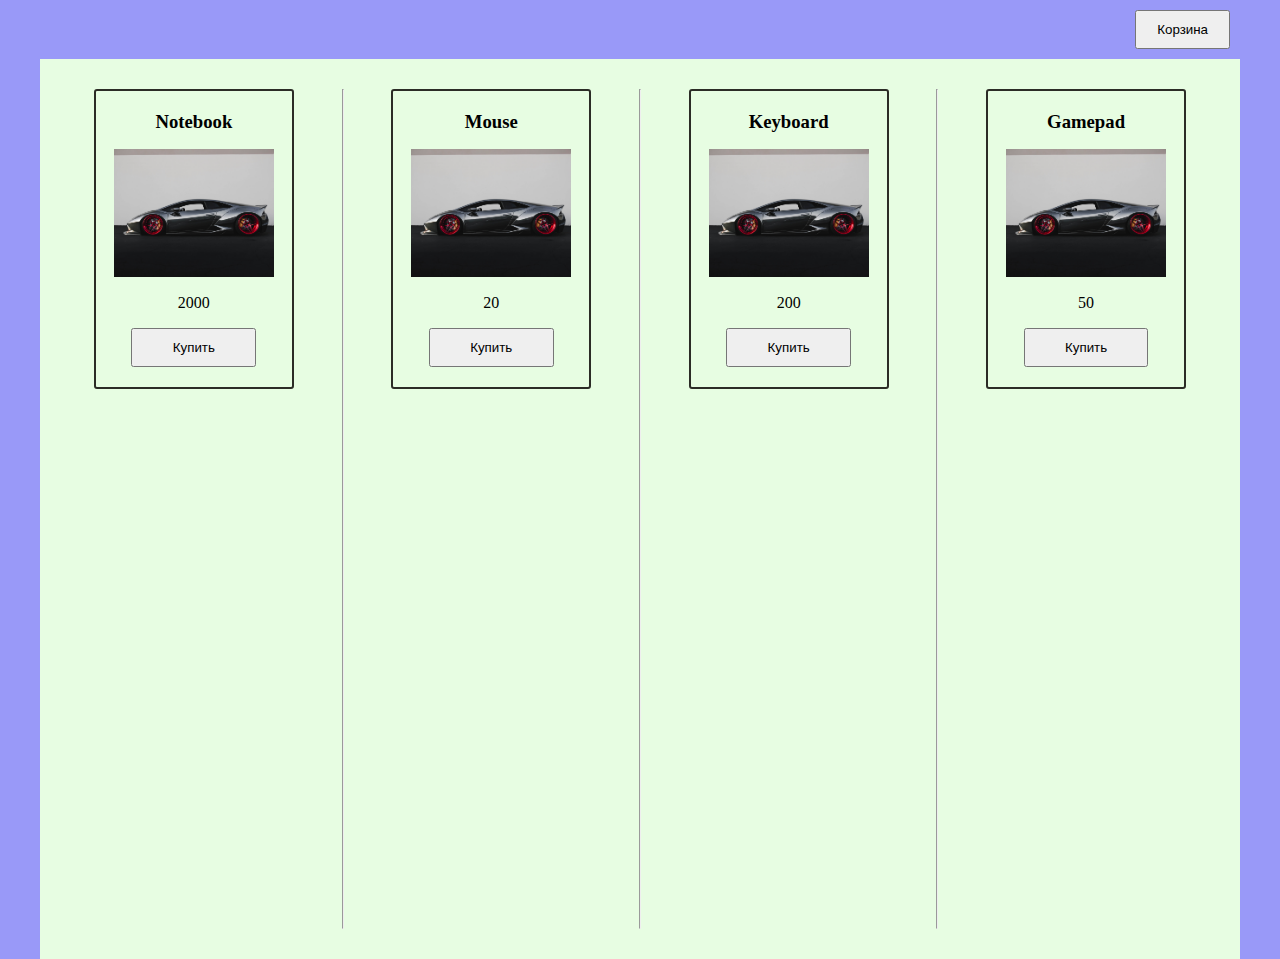
<file: lesson_1/index.html>
<!DOCTYPE html>
<html lang="en">

<head>
    <meta charset="UTF-8">
    <title>Интернет-магазин</title>
    <link rel="stylesheet" href="style/style.css">
</head>

<body>
    <header id="h_1">
        <button class="btn-cart" type="button">Корзина</button>
    </header>
    <main>
        <div class="products"></div>
    </main>
    <script src="js/main.js"></script>
</body>

</html>
</file>
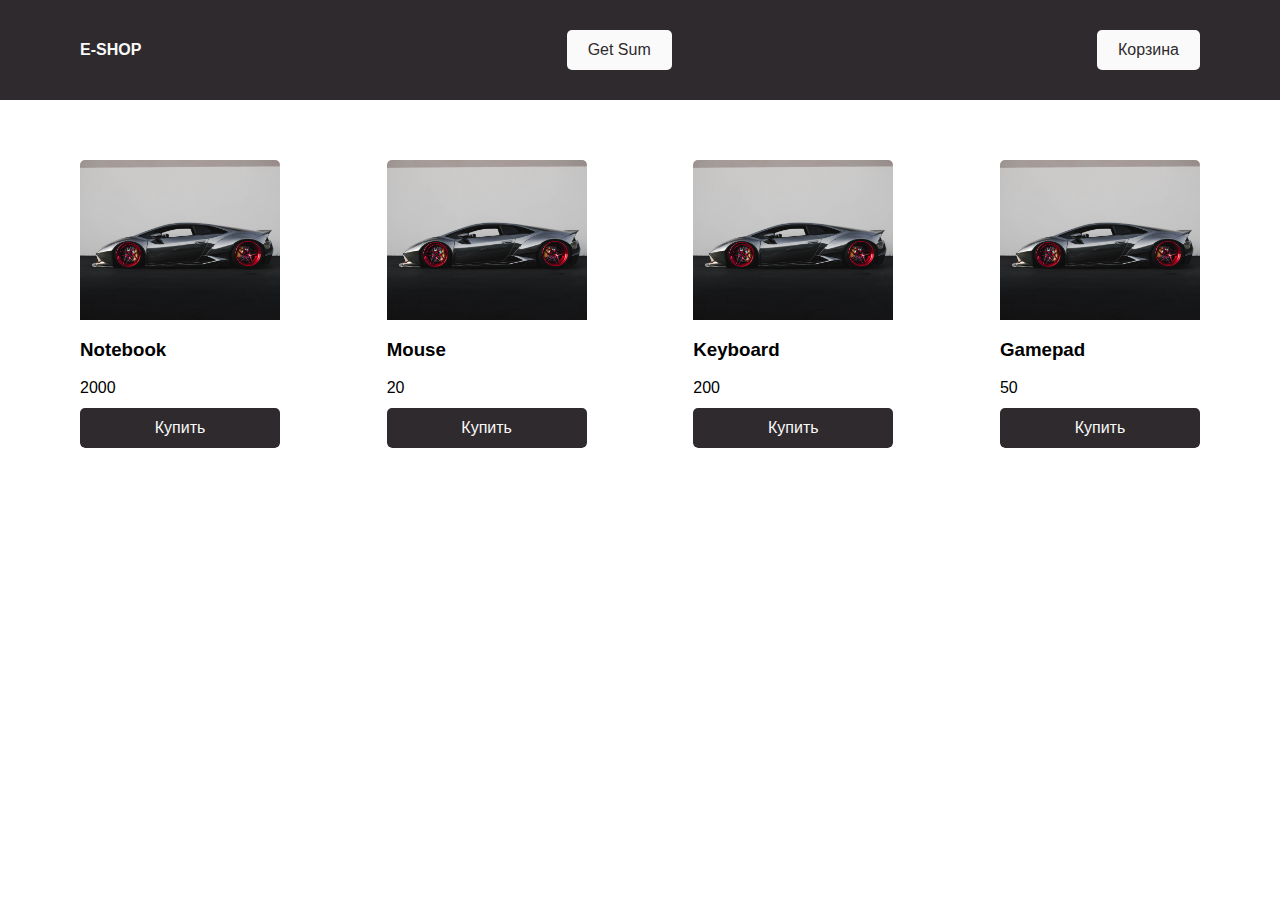
<file: lesson_2/index.html>
<!DOCTYPE html>
<html lang="en">

<head>
    <meta charset="UTF-8">
    <title>Интернет-магазин</title>
    <link rel="stylesheet" href="css/normalize.css">
    <link rel="stylesheet" href="css/style.css">
</head>

<body>
    <header>
        <div class="logo">E-shop</div>
        <button class="btn-cart" onclick="alert(`Сумма товаров: \n${list.getSumOfProduct()}`)" type="button">Get
            Sum</button>
        <button class="btn-cart" type="button">Корзина</button>
    </header>
    <main>
        <div class="products">

        </div>
    </main>
    <!--beforestart-->
    <p>
        <!--afterstart-->
        <span></span>
        <!--beforeend-->
    </p>
    <!--afterend-->

    <script src="js/main.js"></script>

</body>

</html>
</file>
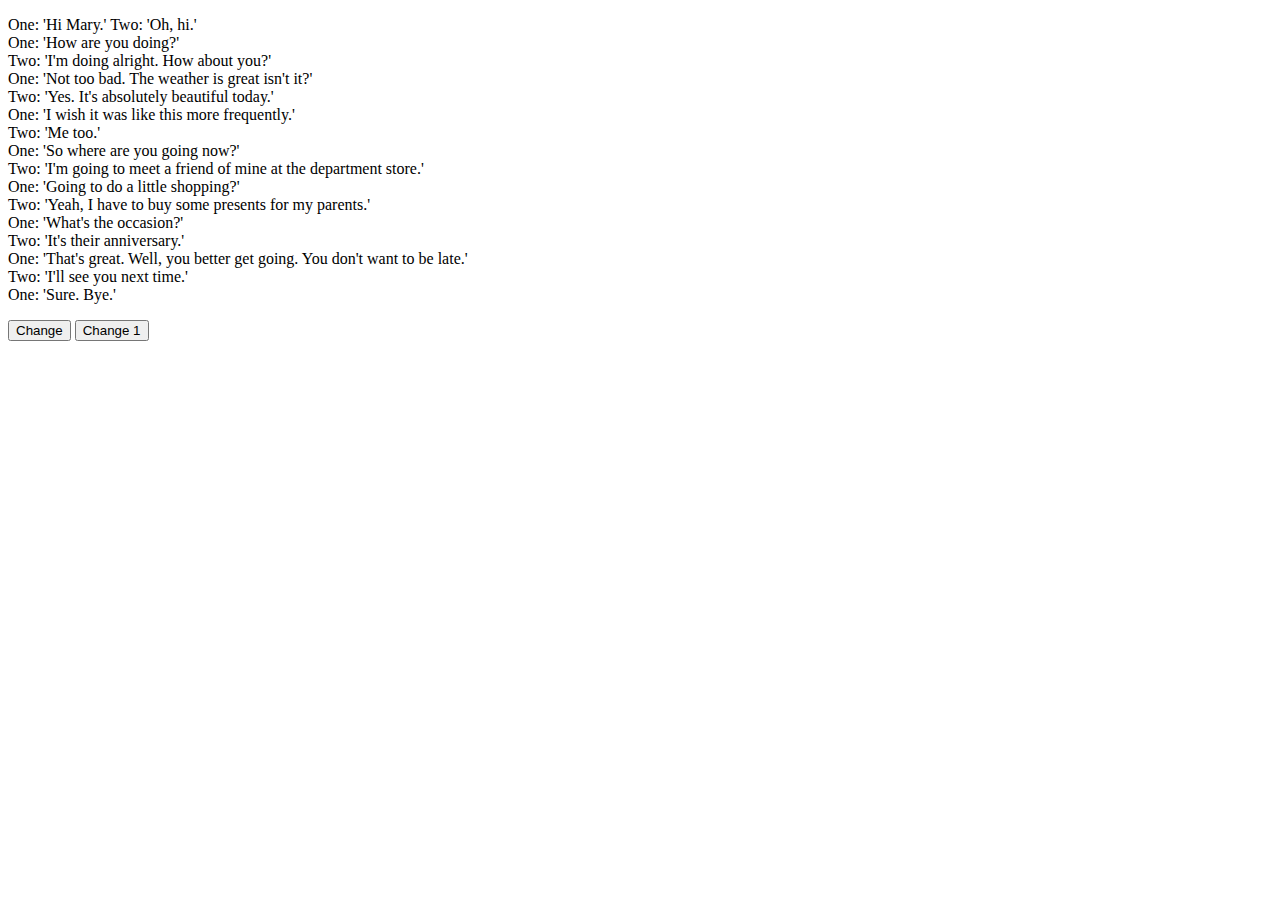
<file: lesson_4/index.html>
<!DOCTYPE html>
<html lang="en">

<head>
    <meta charset="UTF-8">
    <title>Интернет-магазин</title>
</head>

<body>

    <p id="text">
        One: 'Hi Mary.' Two: 'Oh, hi.'<br>
        One: 'How are you doing?'<br>
        Two: 'I'm doing alright. How about you?'<br>
        One: 'Not too bad. The weather is great isn't it?'<br>
        Two: 'Yes. It's absolutely beautiful today.'<br>
        One: 'I wish it was like this more frequently.'<br>
        Two: 'Me too.'<br>
        One: 'So where are you going now?'<br>
        Two: 'I'm going to meet a friend of mine at the department store.'<br>
        One: 'Going to do a little shopping?'<br>
        Two: 'Yeah, I have to buy some presents for my parents.'<br>
        One: 'What's the occasion?'<br>
        Two: 'It's their anniversary.'<br>
        One: 'That's great. Well, you better get going. You don't want to be late.'<br>
        Two: 'I'll see you next time.'<br>
        One: 'Sure. Bye.'<br>
    </p>
    <button onclick='chg()'>Change</button>
    <button onclick='chg1()'>Change 1</button>


    <script>

        let chgtext = document.getElementById('text');

        function chg() {
            chgtext.innerHTML = chgtext.innerHTML.replace(/'/g, '"');
            alert('Все кавычки заменены!');
        }
        function chg1() {
            chgtext.innerHTML = chgtext.innerHTML.replace(/'\B|\B'/g, '"');
            alert('Изменены в начале и в конце!');
        }

    </script>
</body>

</html>
</file>
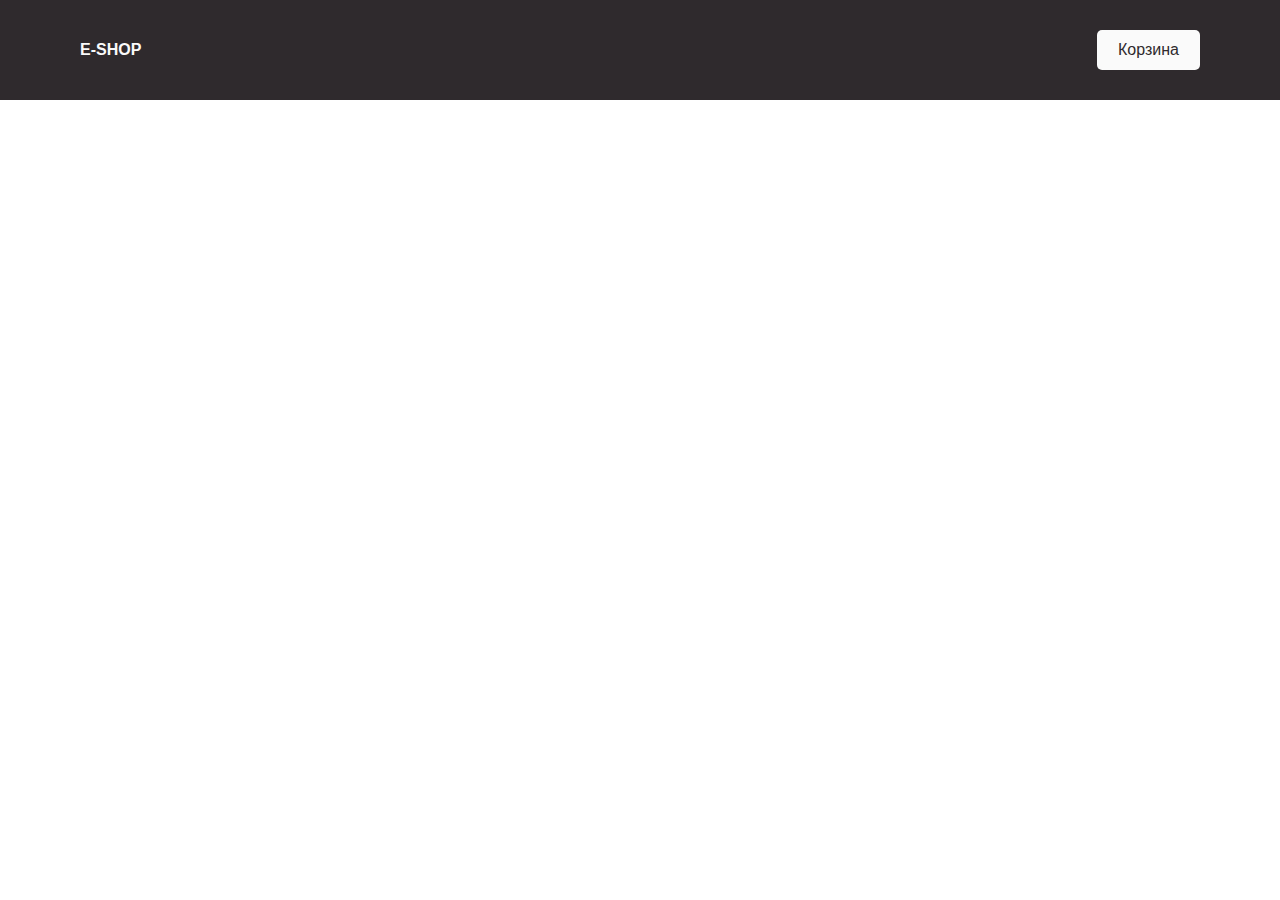
<file: lesson_3/project/index.html>
<!DOCTYPE html>
<html lang="en">

<head>
    <meta charset="UTF-8">
    <title>Интернет-магазин</title>
    <link rel="stylesheet" href="css/normalize.css">
    <link rel="stylesheet" href="css/style.css">
</head>

<body>
    <header>
        <div class="logo">E-shop</div>
        <button class="btn-cart bascet_btn" type="button" onclick="bascetList.addInBascet()">Корзина</button>
    </header>
    <main>
        <div class="products"></div>
        <div class="bascet">
        </div>

    </main>

    <!--beforestart-->
    <!--<p>-->
    <!--afterstart-->
    <!--<span></span>-->
    <!--beforeend-->
    <!--</p> -->
    <!--afterend-->
    <script src="js/main.js"></script>
</body>

</html>
</file>
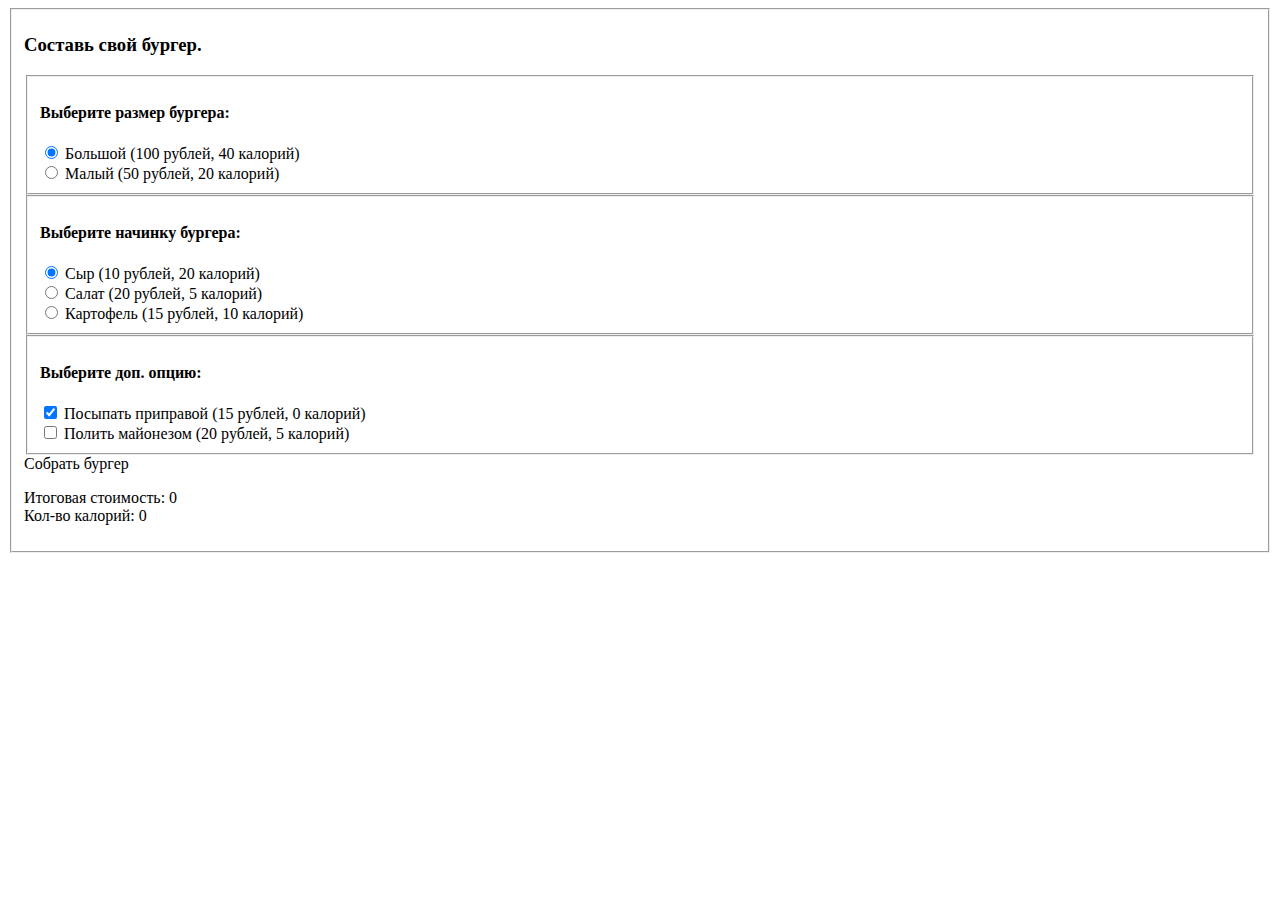
<file: lesson_3/ДЗ/hamburger/burger_calc.html>
<!DOCTYPE html>
<html lang="en">
<head>
    <meta charset="UTF-8">
    <title>Title</title>
</head> 
<body>
<form action="#" id="hamburger-form">
    <fieldset id="hamburger-fieldset">
        <h3 id="hamburger-top">Составь свой бургер.</h3>
        <fieldset class="hamburger-fieldset-inside">
            <h4>Выберите размер бургера:</h4>
            <input type="radio" name="size" id="bigburger" value="Big" class="hamburger-input" data-price="100" data-calories="40"
                   checked>
            <label for="bigburger">Большой (100 рублей, 40 калорий)</label><br>
            <input type="radio" name="size" id="smallburger" value="Small" class="hamburger-input" data-price="50" data-calories="20">
            <label for="smallburger">Малый (50 рублей, 20 калорий)</label>
        </fieldset>

        <fieldset class="hamburger-fieldset-inside">
            <h4>Выберите начинку бургера:</h4>
            <input type="radio" name="add" id="cheese" value="Cheese" class="hamburger-input" data-price="10" data-calories="20" checked>
            <label for="cheese">Сыр (10 рублей, 20 калорий)</label><br>
            <input type="radio" name="add" id="salad" value="Salad" class="hamburger-input" data-price="20" data-calories="5">
            <label for="salad">Салат (20 рублей, 5 калорий)</label><br>
            <input type="radio" name="add" id="potato" value="Potato" class="hamburger-input" data-price="15" data-calories="10">
            <label for="potato">Картофель (15 рублей, 10 калорий)</label><br>
        </fieldset>

        <fieldset class="hamburger-fieldset-inside">
            <h4>Выберите доп. опцию:</h4>
            <input type="checkbox" checked name="topings" id="seasoning" value="Spices" class="hamburger-input" data-price="15" data-calories="0">
            <label for="seasoning">Посыпать приправой (15 рублей, 0 калорий)</label><br>
            <input type="checkbox" name="topings" id="mayonnaise" value="Mayo" class="hamburger-input" data-price="20" data-calories="5">
            <label for="mayonnaise">Полить майонезом (20 рублей, 5 калорий)</label><br>
        </fieldset>

        <div id="check">Собрать бургер</div>

        <p id="result">Итоговая стоимость: <span id="price">0</span> <br>
            Кол-во калорий: <span id="calories">0</span></p>
    </fieldset>
</form>
<script src="burgerFactory.js"></script>
<script>
    window.onload = () => {
        document.getElementById("check").addEventListener('click', () => {
            let burger = new Burger('size','add','topings');
            console.log(burger);
            burger.showSum("#price","#calories");
        });
    }
</script>
</body>

</html>
</file>
<file: lesson_1/style/style.css>
* {
    margin: 0;
    padding: 0;
    box-sizing: border-box;
}

.header {
    width: 1200px;
    margin: 0 auto;
    padding: 10px;
    display: flex;
    justify-content: end;
}

body {
    background-color: rgb(153, 153, 248);
}

.products {
    display: flex;
    justify-content: space-around;
}

.products_wrap {
    width: 1200px;
    height: 100vh;
    margin: 0 auto;
    background-color: rgb(231, 253, 226);
    padding: 30px;
}


.cart {
    width: 200px;
    height: 300px;
    padding: 20px;
    display: flex;
    flex-direction: column;
    align-items: center;
    justify-content: space-between;
    border: 2px solid rgb(44, 44, 38);
    border-radius: 3px;
}

.product-item:hover {
    box-shadow: 2px solid rgb(161, 159, 159);
}

.buy-btn {
    padding: 10px;
    width: 80%;
}

.btn-cart {
    padding: 10px 20px;
}


.btn-cart:hover,
.buy-btn:hover {
    cursor: pointer;
    background-color: aqua;
}
</file>
<file: lesson_2/css/style.css>
body{
    font-family: 'SF Pro Display', sans-serif;
}
header{
    display: flex;
    background-color: #2f2a2d;
    justify-content: space-between;
    color: #fafafa;
    padding: 30px 80px;
}
button{
    outline: none;
}
.logo{

    text-transform: uppercase;
    font-weight: bold;
}
.btn-cart{
    background-color: #fafafa;
    padding: 10px 20px;
    border: 1px solid transparent;
    color: #2f2a2d;
    border-radius: 5px;
    transition: all ease-in-out .4s;
    cursor: pointer;
}
.btn-cart:hover{
    background-color: transparent;
    border-color: #fafafa;
    color: #fafafa;
}
.btn-cart, .logo{
    align-self: center;
}
.products{
    column-gap: 30px;
    display: grid;
    grid-template-columns: repeat(auto-fit, 200px);
    grid-template-rows: 1fr;
    padding: 40px 80px;
    justify-content: space-between;
}
p {
    margin: 0 0 5px 0;
}
.product-item{
    display: flex;
    flex-direction: column;
    width: 200px;
    border-radius: 5px;
    overflow: hidden;
    margin: 20px 0;
}
img {
    max-width: 100%;
    height: auto
}
.desc {
    border: 1px solid #c0c0c040;
    padding: 15px
}
.buy-btn{
    margin-top: 5px;
    background-color: #2f2a2d;
    padding: 10px 20px;
    border: 1px solid transparent;
    color: #fafafa;
    border-radius: 5px;
    transition: all ease-in-out .4s;
    cursor: pointer;
}
.buy-btn:hover{
    background-color: transparent;
    border-color: #2f2a2d;
    color: #2f2a2d;
}
</file>
<file: lesson_3/project/css/style.css>
body {
    font-family: 'SF Pro Display', sans-serif;
}

header {
    display: flex;
    background-color: #2f2a2d;
    justify-content: space-between;
    color: #fafafa;
    padding: 30px 80px;
}

button {
    outline: none;
}

.logo {

    text-transform: uppercase;
    font-weight: bold;
}

.btn-cart {
    background-color: #fafafa;
    padding: 10px 20px;
    border: 1px solid transparent;
    color: #2f2a2d;
    border-radius: 5px;
    transition: all ease-in-out .4s;
    cursor: pointer;
}

.btn-cart:hover {
    background-color: transparent;
    border-color: #fafafa;
    color: #fafafa;
}

.btn-cart,
.logo {
    align-self: center;
}

.products {
    position: relative;
    column-gap: 30px;
    display: flex;
    justify-content: center;
    align-items: center;
    padding: 40px 80px;
    justify-content: space-between;
}

.bascet {
    width: 250px;
    top: 80px;
    right: 80px;
    padding: 10px;
    position: absolute;
    display: flex;
    flex-direction: column;
    border-radius: 7px;
    opacity: 0;
    transition: .2s;
    background-color: rgb(240, 240, 240);
}

.bascet_wind {
    opacity: 1;
}

.bascet-item {
    display: flex;
    gap: 10px;
    margin-bottom: 10px;
}

p {
    margin: 0 0 5px 0;
}

.product-item {
    display: flex;
    flex-direction: column;
    width: 200px;
    border-radius: 5px;
    overflow: hidden;
    margin: 20px 0;
}

img {
    max-width: 100%;
    height: auto
}

.desc {
    border: 1px solid #c0c0c040;
    padding: 15px
}

.bascet_desc {
    border: 1px solid #c0c0c040;
}

.buy-btn {
    margin-top: 5px;
    background-color: #2f2a2d;
    padding: 10px 20px;
    border: 1px solid transparent;
    color: #fafafa;
    border-radius: 5px;
    transition: all ease-in-out .4s;
    cursor: pointer;
}

.buy-btn:hover {
    background-color: transparent;
    border-color: #2f2a2d;
    color: #2f2a2d;
}
</file>
